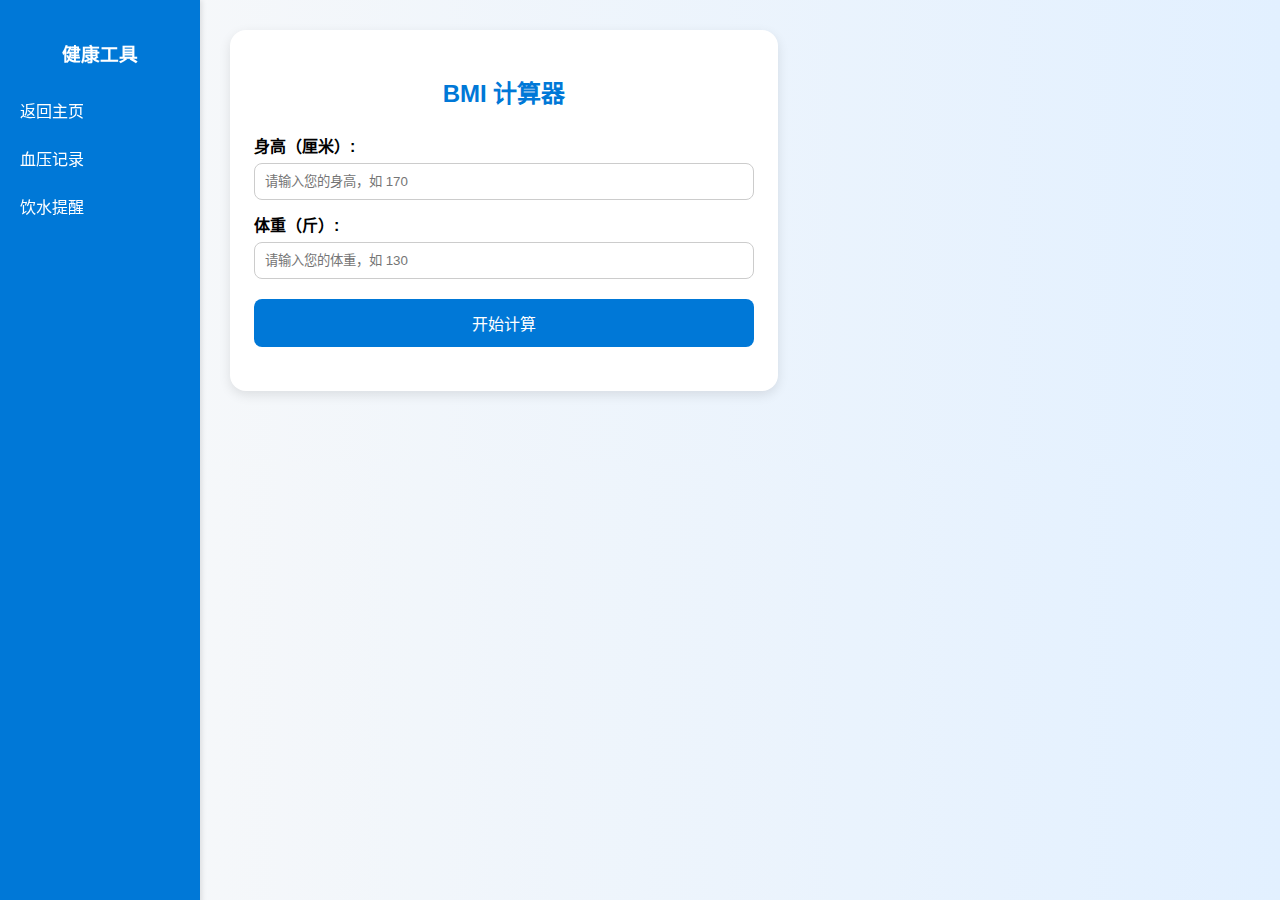
<file: bmi.html>
<!DOCTYPE html>
<html lang="zh-CN">
<head>
  <meta charset="UTF-8" />
  <meta name="viewport" content="width=device-width, initial-scale=1.0"/>
  <title>BMI 计算器</title>
  <link rel="stylesheet" href="style.css" />
</head>
<body>
  <!-- 左侧导航 -->
  <div class="sidebar">
    <h3>健康工具</h3>
    <a href="index.html">返回主页</a>
    <a href="other1.html">血压记录</a>
    <a href="other2.html">饮水提醒</a>
  </div>

  <!-- BMI 计算器内容 -->
  <div class="main">
    <div class="container">
      <h2>BMI 计算器</h2>
      <label for="height">身高（厘米）:</label>
      <input type="number" id="height" placeholder="请输入您的身高，如 170">
      <label for="weight">体重（斤）:</label>
      <input type="number" id="weight" placeholder="请输入您的体重，如 130">
      <button onclick="calculateBMI()">开始计算</button>
      <div class="result" id="result"></div>
    </div>
  </div>

  <script src="script.js"></script>
</body>
</html>
</file>
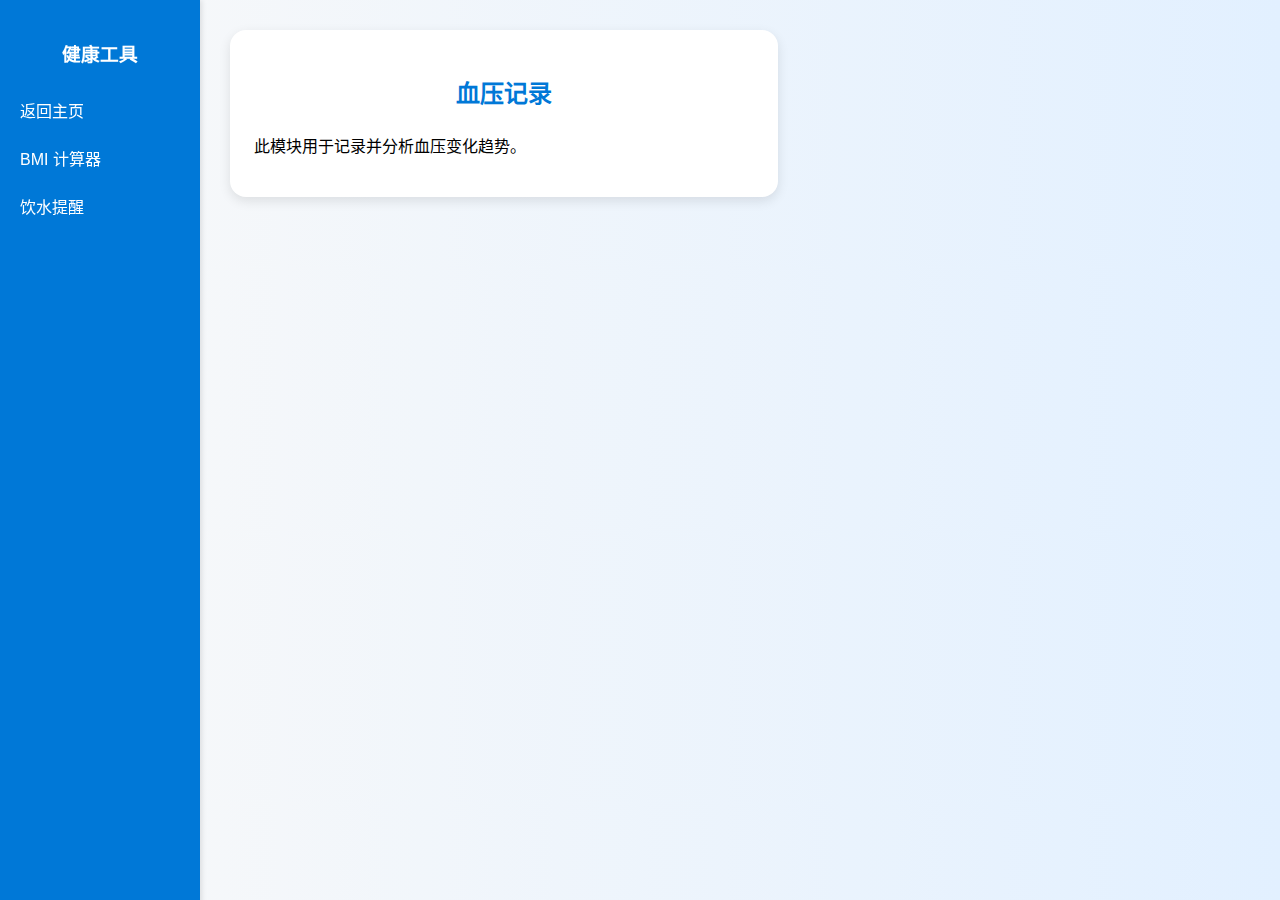
<file: other1.html>
<!DOCTYPE html>
<html lang="zh-CN">
<head>
  <meta charset="UTF-8" />
  <meta name="viewport" content="width=device-width, initial-scale=1.0"/>
  <title>血压记录</title>
  <link rel="stylesheet" href="style.css" />
</head>
<body>
  <!-- 左侧导航 -->
  <div class="sidebar">
    <h3>健康工具</h3>
    <a href="index.html">返回主页</a>
    <a href="bmi.html">BMI 计算器</a>
    <a href="other2.html">饮水提醒</a>
  </div>

  <!-- 血压记录内容 -->
  <div class="main">
    <div class="container">
      <h2>血压记录</h2>
      <p>此模块用于记录并分析血压变化趋势。</p>
    </div>
  </div>
</body>
</html>
</file>
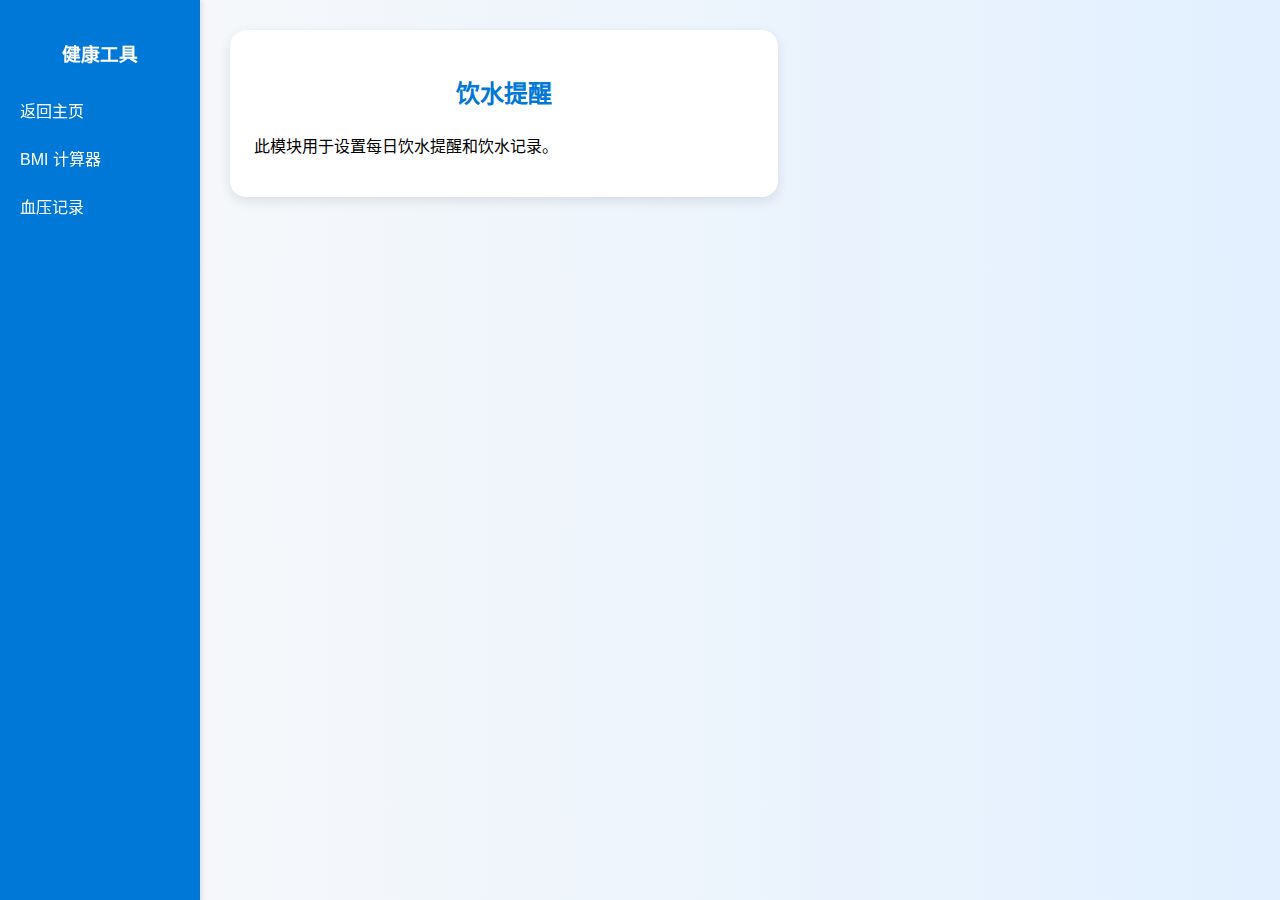
<file: other2.html>
<!DOCTYPE html>
<html lang="zh-CN">
<head>
  <meta charset="UTF-8" />
  <meta name="viewport" content="width=device-width, initial-scale=1.0"/>
  <title>饮水提醒</title>
  <link rel="stylesheet" href="style.css" />
</head>
<body>
  <!-- 左侧导航 -->
  <div class="sidebar">
    <h3>健康工具</h3>
    <a href="index.html">返回主页</a>
    <a href="bmi.html">BMI 计算器</a>
    <a href="other1.html">血压记录</a>
  </div>

  <!-- 饮水提醒内容 -->
  <div class="main">
    <div class="container">
      <h2>饮水提醒</h2>
      <p>此模块用于设置每日饮水提醒和饮水记录。</p>
    </div>
  </div>
</body>
</html>
</file>
<file: style.css>
body {
    font-family: "Helvetica Neue", sans-serif;
    margin: 0;
    padding: 0;
    display: flex;
    background: linear-gradient(to right, #f9f9f9, #e2f0ff);
  }
  
  /* 左侧导航栏样式 */
  .sidebar {
    width: 200px;
    background-color: #0078d7;
    color: white;
    height: 100vh;
    padding: 20px 0;
    box-shadow: 2px 0 5px rgba(0, 0, 0, 0.1);
    position: fixed;
    left: 0;
    top: 0;
  }
  
  .sidebar h3 {
    text-align: center;
    margin-bottom: 20px;
  }
  
  .sidebar a {
    display: block;
    padding: 12px 20px;
    color: white;
    text-decoration: none;
    transition: background 0.3s;
  }
  
  .sidebar a:hover {
    background-color: #005fa3;
  }
  
  /* 右侧内容区域 */
  .main {
    margin-left: 200px;
    padding: 30px;
    width: 100%;
    box-sizing: border-box;
  }
  
  .container {
    max-width: 500px;
    background: #fff;
    padding: 24px;
    border-radius: 16px;
    box-shadow: 0 4px 12px rgba(0, 0, 0, 0.1);
    margin-bottom: 40px;
  }
  
  h2 {
    text-align: center;
    margin-bottom: 24px;
    color: #0078d7;
  }
  
  label {
    display: block;
    margin-top: 12px;
    font-weight: bold;
  }
  
  input {
    width: 100%;
    padding: 10px;
    margin-top: 6px;
    border-radius: 8px;
    border: 1px solid #ccc;
    box-sizing: border-box;
  }
  
  button {
    width: 100%;
    margin-top: 20px;
    padding: 12px;
    background-color: #0078d7;
    color: white;
    border: none;
    border-radius: 8px;
    font-size: 16px;
    cursor: pointer;
  }
  
  button:hover {
    background-color: #005fa3;
  }
  
  .result {
    margin-top: 20px;
    text-align: center;
    font-size: 18px;
    color: #333;
  }

  /* 针对手机浏览器的样式 */
  @media (max-width: 600px) {
    .sidebar {
        width: 100%;
        height: auto;
        position: relative;
    }

    .main {
        margin-left: 0;
        padding: 15px;
    }

    .container {
        max-width: 100%;
        margin-bottom: 20px;
    }

    h2 {
        font-size: 24px;
    }

    button {
        font-size: 14px;
    }
  }
</file>
